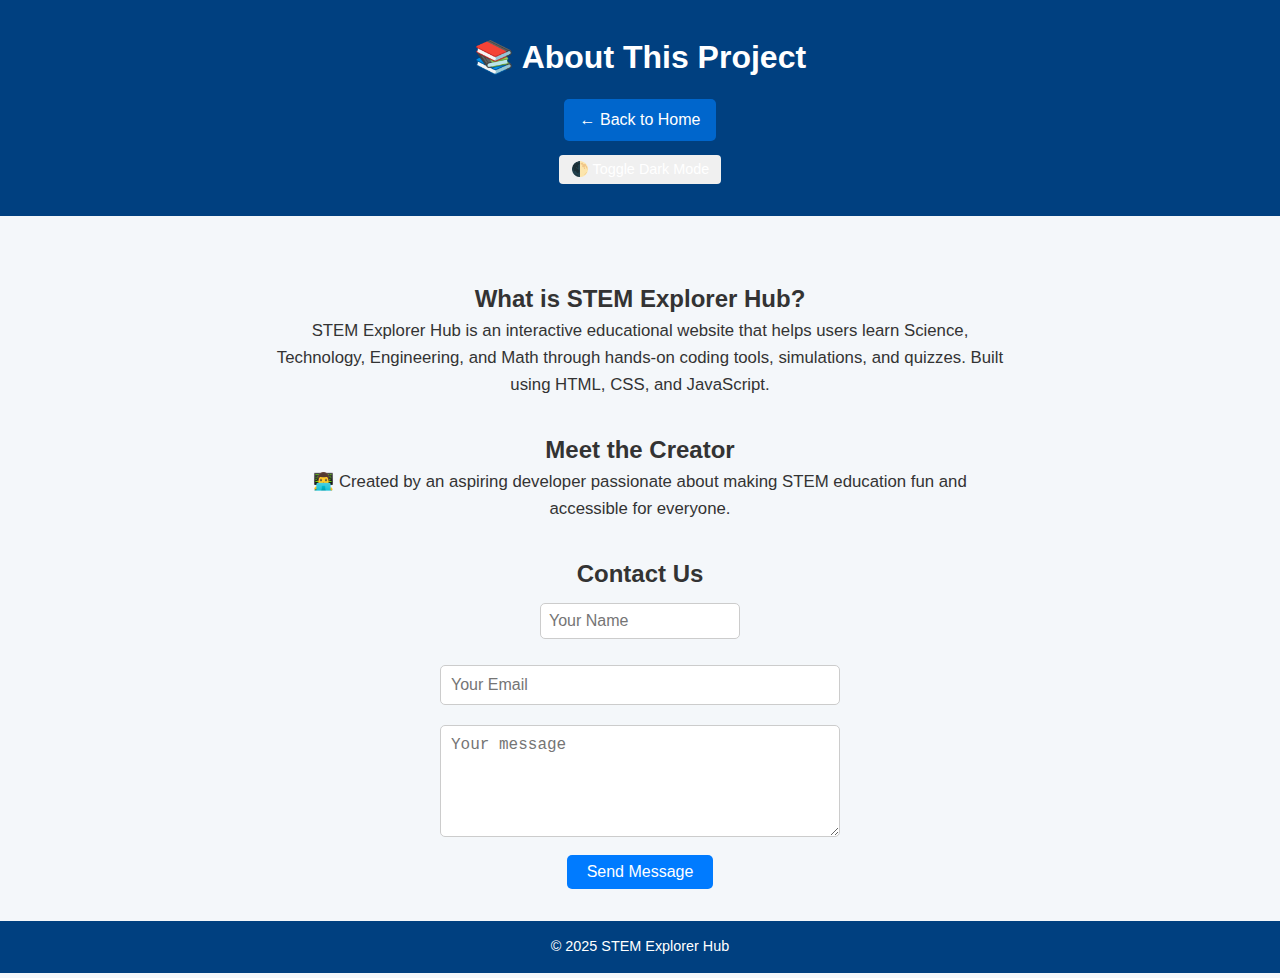
<file: about.html>
<!DOCTYPE html>
<html lang="en">
<head>
  <meta charset="UTF-8" />
  <meta name="viewport" content="width=device-width, initial-scale=1.0" />
  <title>About • STEM Explorer Hub</title>
  <link rel="stylesheet" href="style.css" />
</head>
<body>
  <header>
    <h1>📚 About This Project</h1>
    <nav>
      <a href="index.html" class="nav-link">← Back to Home</a>
    </nav>
    <button id="toggleTheme" class="theme-toggle">🌓 Toggle Dark Mode</button>
  </header>

  <main>
    <section>
      <h2>What is STEM Explorer Hub?</h2>
      <p>
        STEM Explorer Hub is an interactive educational website that helps users
        learn Science, Technology, Engineering, and Math through hands-on coding tools,
        simulations, and quizzes. Built using HTML, CSS, and JavaScript.
      </p>
    </section>

    <section>
      <h2>Meet the Creator</h2>
      <p>
        👨‍💻 Created by an aspiring developer passionate about making STEM education fun and accessible for everyone.
      </p>
    </section>

    <section>
      <h2>Contact Us</h2>
      <form id="contactForm" onsubmit="return showThanks()">
        <input type="text" placeholder="Your Name" required /><br />
        <input type="email" placeholder="Your Email" required /><br />
        <textarea placeholder="Your message" rows="5" required></textarea><br />
        <button type="submit">Send Message</button>
      </form>
      <p id="thanksMessage" style="display:none; margin-top:1em;">✅ Thank you! We'll get back to you soon.</p>
    </section>
  </main>

  <footer>
    <p>&copy; 2025 STEM Explorer Hub</p>
  </footer>

  <script>
    // Dark mode toggle
    const themeBtn = document.getElementById('toggleTheme');
    const prefersDark = localStorage.getItem('theme') === 'dark';
    if (prefersDark) document.body.classList.add('dark-mode');
    themeBtn.addEventListener('click', () => {
      document.body.classList.toggle('dark-mode');
      const isDark = document.body.classList.contains('dark-mode');
      localStorage.setItem('theme', isDark ? 'dark' : 'light');
    });

    // Contact form dummy logic
    function showThanks() {
      document.getElementById('thanksMessage').style.display = 'block';
      return false; // prevent real submit
    }
  </script>
</body>
</html>
</file>
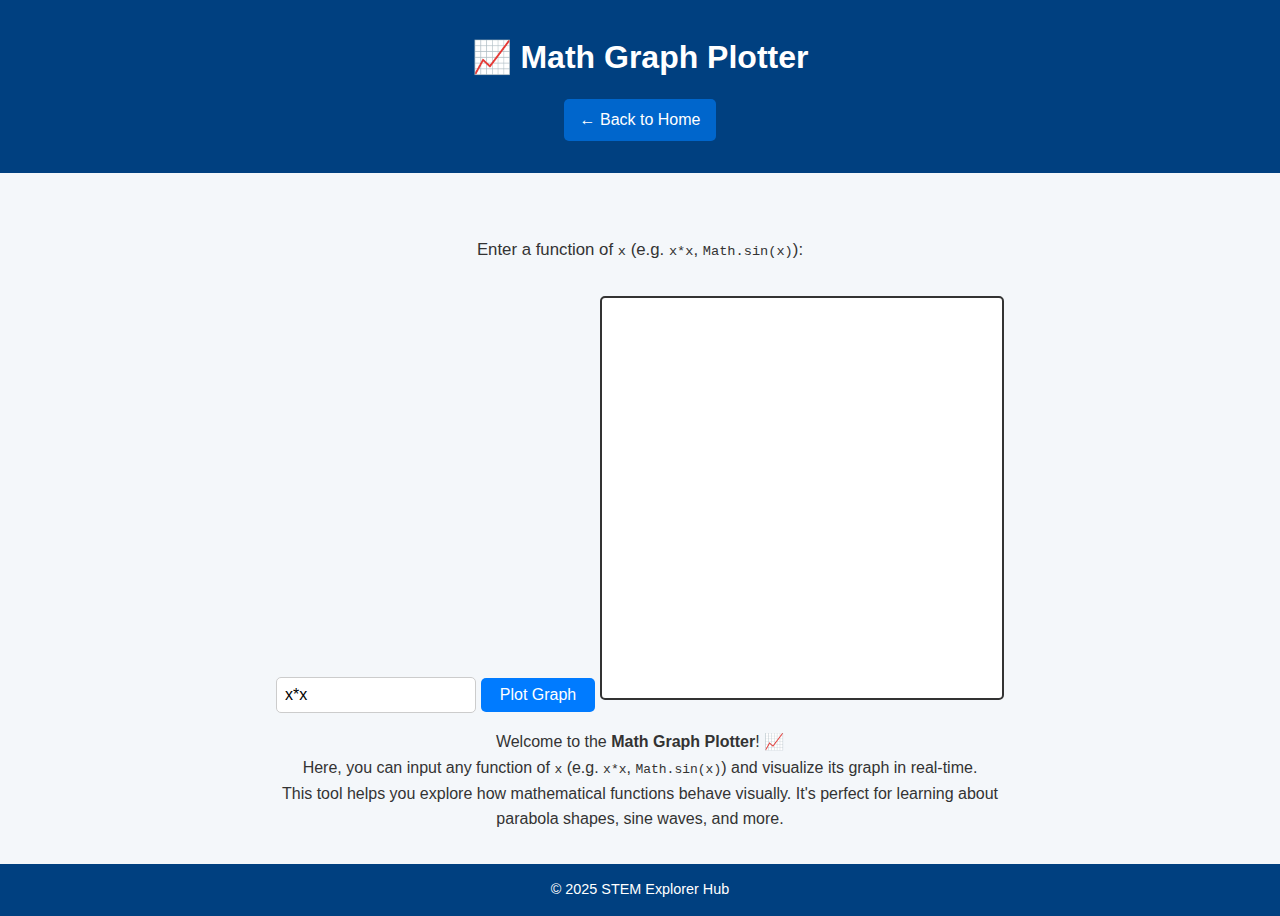
<file: math.html>
<!DOCTYPE html>
<html lang="en">
<head>
  <meta charset="UTF-8" />
  <meta name="viewport" content="width=device-width, initial-scale=1.0" />
  <title>Math • STEM Explorer</title>
  <link rel="stylesheet" href="style.css" />
</head>
<body>
  <header>
    <h1>📈 Math Graph Plotter</h1>
    <nav><a href="index.html" class="nav-link">← Back to Home</a></nav>
  </header>
  <main>
    <section>
      <p>Enter a function of <code>x</code> (e.g. <code>x*x</code>, <code>Math.sin(x)</code>):</p>
      <input type="text" id="functionInput" placeholder="Enter function" value="x*x" />
      <button id="plotGraph">Plot Graph</button>
      <canvas id="graphCanvas" width="400" height="400"></canvas>
    </section>
    <p>
        Welcome to the <strong>Math Graph Plotter</strong>! 📈<br>
        Here, you can input any function of <code>x</code> (e.g. <code>x*x</code>, <code>Math.sin(x)</code>) and visualize its graph in real-time.
      </p>
      <p>
        This tool helps you explore how mathematical functions behave visually. It's perfect for learning about parabola shapes, sine waves, and more.
      </p>
      
  </main>
  <footer>
    <p>&copy; 2025 STEM Explorer Hub</p>
  </footer>
  <script src="script-math.js"></script>
</body>
<script>
    const themeBtn = document.getElementById('toggleTheme');
    const prefersDark = localStorage.getItem('theme') === 'dark';
  
    if (prefersDark) document.body.classList.add('dark-mode');
  
    themeBtn.addEventListener('click', () => {
      document.body.classList.toggle('dark-mode');
      const isDark = document.body.classList.contains('dark-mode');
      localStorage.setItem('theme', isDark ? 'dark' : 'light');
    });
  </script>
  
</html>
</file>
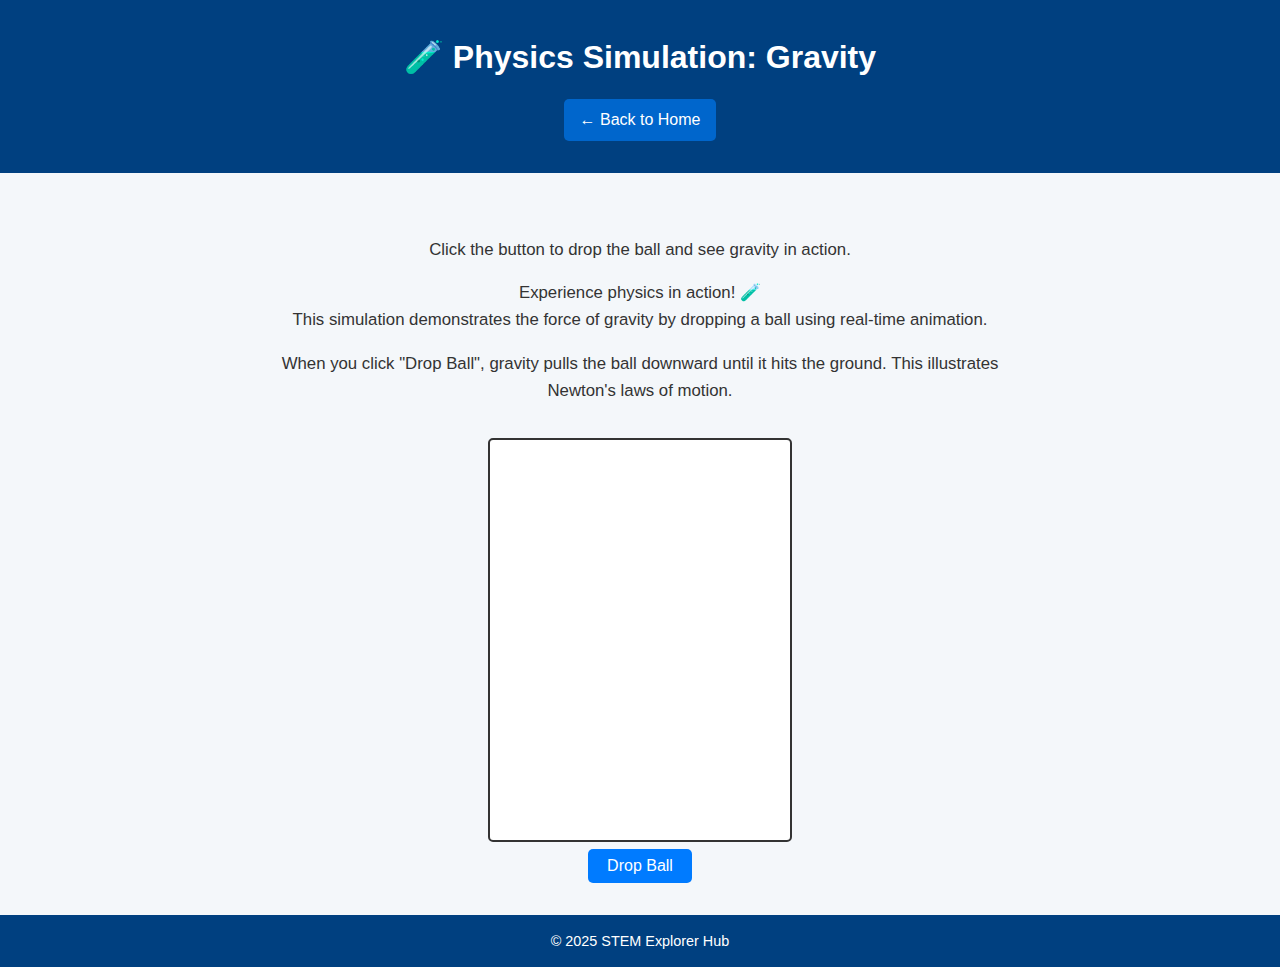
<file: physics.html>
<!DOCTYPE html>
<html lang="en">
<head>
  <meta charset="UTF-8" />
  <meta name="viewport" content="width=device-width, initial-scale=1.0" />
  <title>Physics • STEM Explorer</title>
  <link rel="stylesheet" href="style.css" />
</head>
<body>
  <header>
    <h1>🧪 Physics Simulation: Gravity</h1>
    <nav><a href="index.html" class="nav-link">← Back to Home</a></nav>
  </header>
  <main>
    <section>
      <p>Click the button to drop the ball and see gravity in action.</p>
      <p>
        Experience physics in action! 🧪<br>
        This simulation demonstrates the force of gravity by dropping a ball using real-time animation.
      </p>
      <p>
        When you click "Drop Ball", gravity pulls the ball downward until it hits the ground. This illustrates Newton's laws of motion.
      </p>
      
      <canvas id="gravityCanvas" width="300" height="400"></canvas><br />
      <button id="dropBall">Drop Ball</button>
    </section>
  </main>
  <footer>
    <p>&copy; 2025 STEM Explorer Hub</p>
  </footer>
  <script src="script-physics.js"></script>
</body>
<script>
    const themeBtn = document.getElementById('toggleTheme');
    const prefersDark = localStorage.getItem('theme') === 'dark';
  
    if (prefersDark) document.body.classList.add('dark-mode');
  
    themeBtn.addEventListener('click', () => {
      document.body.classList.toggle('dark-mode');
      const isDark = document.body.classList.contains('dark-mode');
      localStorage.setItem('theme', isDark ? 'dark' : 'light');
    });
  </script>
  
</html>
</file>
<file: style.css>
/* Reset & base styles */
* {
    margin: 0;
    padding: 0;
    box-sizing: border-box;
  }
  
  body {
    font-family: 'Segoe UI', sans-serif;
    line-height: 1.6;
    background-color: #f4f7fa;
    color: #333;
    min-height: 100vh;
    display: flex;
    flex-direction: column;
  }
  
  /* Header */
  header {
    background-color: #004080;
    color: white;
    padding: 2em 1em;
    text-align: center;
  }
  
  header h1 {
    font-size: 2em;
    margin-bottom: 0.5em;
  }
  
  header nav {
    margin-top: 1em;
  }
  
  .nav-link {
    display: inline-block;
    margin: 0 10px;
    color: #ffffff;
    background: #0066cc;
    padding: 0.5em 1em;
    border-radius: 5px;
    text-decoration: none;
    transition: background 0.3s ease;
  }
  
  .nav-link:hover {
    background: #0052a3;
  }
  
  /* Main content */
  main {
    flex: 1;
    padding: 2em;
    max-width: 800px;
    margin: 0 auto;
    text-align: center;
  }
  
  section {
    margin-top: 2em;
  }
  
  input[type="text"] {
    padding: 0.5em;
    width: 200px;
    font-size: 1rem;
    margin-bottom: 1em;
    border: 1px solid #ccc;
    border-radius: 5px;
  }
  
  button {
    padding: 0.5em 1.2em;
    background-color: #007bff;
    color: white;
    border: none;
    font-size: 1rem;
    cursor: pointer;
    border-radius: 5px;
    transition: background 0.3s ease;
  }
  
  button:hover {
    background-color: #0056b3;
  }
  
  /* Canvas */
  canvas {
    margin-top: 1em;
    border: 2px solid #333;
    background-color: white;
    border-radius: 5px;
  }
  
  /* Biology tooltip */
  #cellContainer {
    position: relative;
    display: inline-block;
    margin-top: 1em;
  }
  
  #cellImage {
    max-width: 100%;
    width: 400px;
    height: auto;
    border: 2px solid #333;
    border-radius: 5px;
  }
  
  .tooltip {
    position: absolute;
    background-color: #fff;
    border: 1px solid #333;
    padding: 8px;
    border-radius: 8px;
    display: none;
    z-index: 10;
    max-width: 200px;
    box-shadow: 2px 2px 8px rgba(0,0,0,0.2);
  }
  
  /* Footer */
  footer {
    background-color: #004080;
    color: white;
    text-align: center;
    padding: 1em 0;
    font-size: 0.9em;
    margin-top: auto;
  }
/* === DARK MODE === */
body.dark-mode {
    background-color: #1e1e1e;
    color: #e0e0e0;
  }
  
  body.dark-mode header {
    background-color: #111;
  }
  
  body.dark-mode footer {
    background-color: #111;
  }
  
  body.dark-mode canvas,
  body.dark-mode input,
  body.dark-mode button {
    background-color: #2c2c2c;
    color: #fff;
    border-color: #444;
  }
  
  body.dark-mode .nav-link {
    background-color: #333;
  }
  
  .theme-toggle {
    margin-top: 1em;
    padding: 0.4em 0.8em;
    border: none;
    background-color: #f0f0f0;
    border-radius: 4px;
    font-size: 0.9em;
    cursor: pointer;
  }
  
  body.dark-mode .theme-toggle {
    background-color: #444;
    color: white;
  }
/* === Animations & Transitions === */
button,
input,
.nav-link {
  transition: all 0.3s ease;
}

button:hover,
.nav-link:hover {
  transform: scale(1.05);
}

section,
canvas,
input,
.answer-btn {
  animation: fadeIn 0.5s ease forwards;
}

@keyframes fadeIn {
  from {
    opacity: 0;
    transform: translateY(10px);
  }
  to {
    opacity: 1;
    transform: translateY(0);
  }
}
/* === Mobile & Tablet Responsiveness === */
@media (max-width: 768px) {
    body {
      font-size: 16px;
    }
  
    header h1 {
      font-size: 1.5em;
    }
  
    .nav-link {
      display: block;
      margin: 10px auto;
      width: 80%;
      text-align: center;
    }
  
    canvas {
      width: 100% !important;
      height: auto !important;
    }
  
    input[type="text"] {
      width: 90%;
    }
  
    #cellImage {
      width: 100%;
    }
  }
  
  @media (max-width: 480px) {
    header, main, footer {
      padding: 1em;
    }
  
    button, .theme-toggle {
      font-size: 0.9em;
      padding: 0.6em 1em;
    }
  }
  form input,
  form textarea {
    width: 90%;
    max-width: 400px;
    padding: 10px;
    margin: 10px 0;
    font-size: 1rem;
    border: 1px solid #ccc;
    border-radius: 5px;
  }
  
  form textarea {
    resize: vertical;
  }
/* === Responsive Navigation === */
.main-nav {
    margin-top: 1em;
  }
  
  .main-nav ul {
    list-style: none;
    display: flex;
    flex-wrap: wrap;
    justify-content: center;
    gap: 10px;
    padding: 0;
  }
  
  .main-nav ul li {
    margin: 0;
  }
  
  .main-nav a {
    text-decoration: none;
    background-color: #0066cc;
    color: white;
    padding: 10px 16px;
    border-radius: 5px;
    display: inline-block;
    transition: background 0.3s ease;
  }
  
  .main-nav a:hover {
    background-color: #0052a3;
  }
  
  body.dark-mode .main-nav a {
    background-color: #333;
  }
  #chatbotSection {
    margin-top: 2em;
    text-align: left;
    max-width: 600px;
    margin-left: auto;
    margin-right: auto;
  }
  
  .chatbox {
    background-color: #eef;
    padding: 1em;
    border: 2px solid #99c;
    border-radius: 8px;
    min-height: 60px;
    margin-bottom: 1em;
  }
  
  body.dark-mode .chatbox {
    background-color: #222;
    color: #ccc;
    border-color: #555;
  }
  .typewriter {
    font-size: 1.2em;
    margin-top: 10px;
    white-space: nowrap;
    overflow: hidden;
    border-right: 2px solid #fff;
    width: 0;
    animation: typing 4s steps(40, end) forwards, blink 0.7s step-end infinite;
  }
  
  @keyframes typing {
    from { width: 0 }
    to { width: 100% }
  }
  
  @keyframes blink {
    50% { border-color: transparent }
  }
  
  body.dark-mode .typewriter {
    border-color: #ccc;
  }
  section p {
    margin-bottom: 1em;
    font-size: 1.05em;
    line-height: 1.6;
  }
</file>
